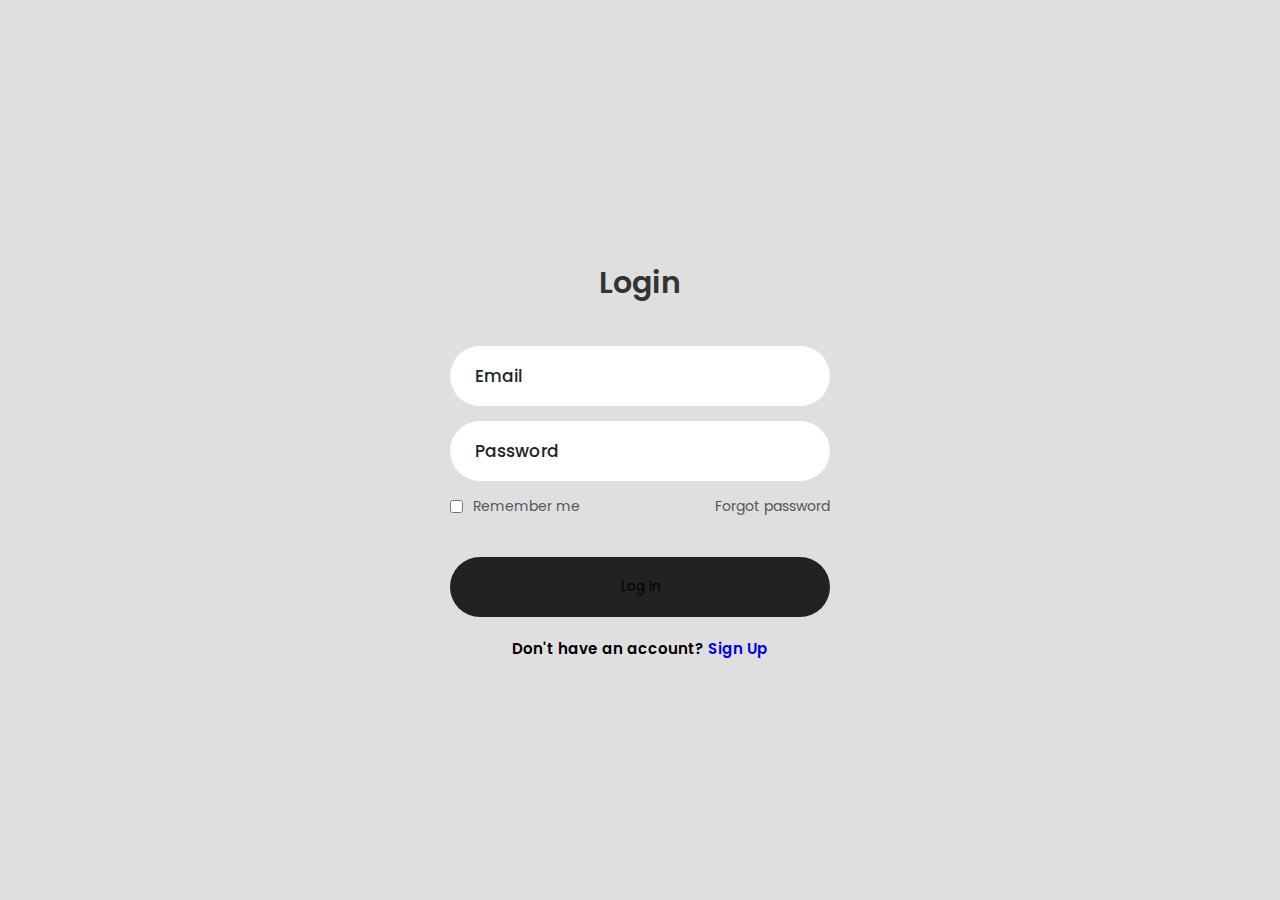
<file: LoginSingup.html>
<!DOCTYPE html>
<html lang="en">
<head>
    <meta charset="UTF-8">
    <meta name="viewport" content="width=device-width, initial-scale=1.0">
    <link rel="stylesheet" href="Login.css">
    <title>Login Page</title>
</head>
<body>
    <div class="login-box">
        <div class="login-header">
            <header>Login</header>
        </div>
        <div class="input-box">
            <input type="text" class="input-field" placeholder="Email" autocomplete="off" required>
        </div>

        <div class="input-box">
            <input type="password" class="input-field" placeholder="Password" autocomplete="off" required>
        </div>

        <div class="forgot">
            <section>
                <input type="checkbox" id="check">
                <label for="check">Remember me</label>
            </section>
            <section>
                <a href="#">Forgot password</a>
            </section>
        </div>
        <div class="input-submit">
            <button class="submit-btn" id="submit">Log In</button>
        </div>
        <div class="sign-up-link">
            <p>Don't have an account? <a href="#">Sign Up</a></p>
        </div>
    </div>
</body>
</html>
</file>
<file: Login.css>
@import url('https://fonts.googleapis.com/css2?family=poppins:wght@400;500&display-swap');

*{
    margin: 0;
    padding: 0;
    box-sizing: border-box;
    font-family: 'poppins',sans-serif;
}

body{
    display: flex;
    justify-content: center;
    align-items: center;
    min-height: 100vh;
    background: #dfdfdf;
}
.login-box{
    display: flex;
    justify-content: center;
    flex-direction: column;
    width: 440px;
    height: 480px;
    padding: 30px;
}
.login-header{
    text-align: center;
    margin: 20px 0 40px;
}
.login-header{
    color: #333;
    font-size: 30px;
    font-weight: 600;

}
.input-box .input-field{
    width: 100%;
    height: 60px;
    font-size: 17px;
    padding: 0 25px;
    margin-bottom: 15px;
    border-radius: 30px;
    border: none;
    box-shadow: 0px 5px 10px 1px rgb(0,0,0 0.05);
    outline: none;
    transition: .3s;
}
::placeholder{
    font-weight: 500;
    color: #222;
}
.input-field:focus{
    width: 105%;
}
.forgot{
    display: flex;
    justify-content: space-between;
    margin-bottom: 40px;
}
section{
    display: flex;
    font-size: 14px;
    color: #555;
}
#check{
    margin-right: 10px;
}
a{
    text-decoration: none;
}
a:hover{
    text-decoration: underline;
}
section a{
    color: #555;
}
.input-submit{
    position: relative;
}
.submit-btn{
    width: 380px;
    height: 60px;
    background-color: #222;
    border: none;
    border-radius: 30px;
    cursor: pointer;
    transition: .3s;
}
.input-submit-label{
    position: absolute;
    top: 45%;
    left: 50%;
    color: #fff;
    -webkit-transform: (-50%, -50%);
    -ms-transform: (-50%, -50%);
    transform: translate(-50%, -50%);
    cursor: pointer;
}
.submit-btn:hover{
    background: #000;
    transform: scale(1.05, 1);
}
.sign-up-link{
    text-align: center;
    font-size: 15px;
    margin-top: 20px;
}
.sign-up-link{
    color: #000;
    font-weight: 600;
}
</file>
